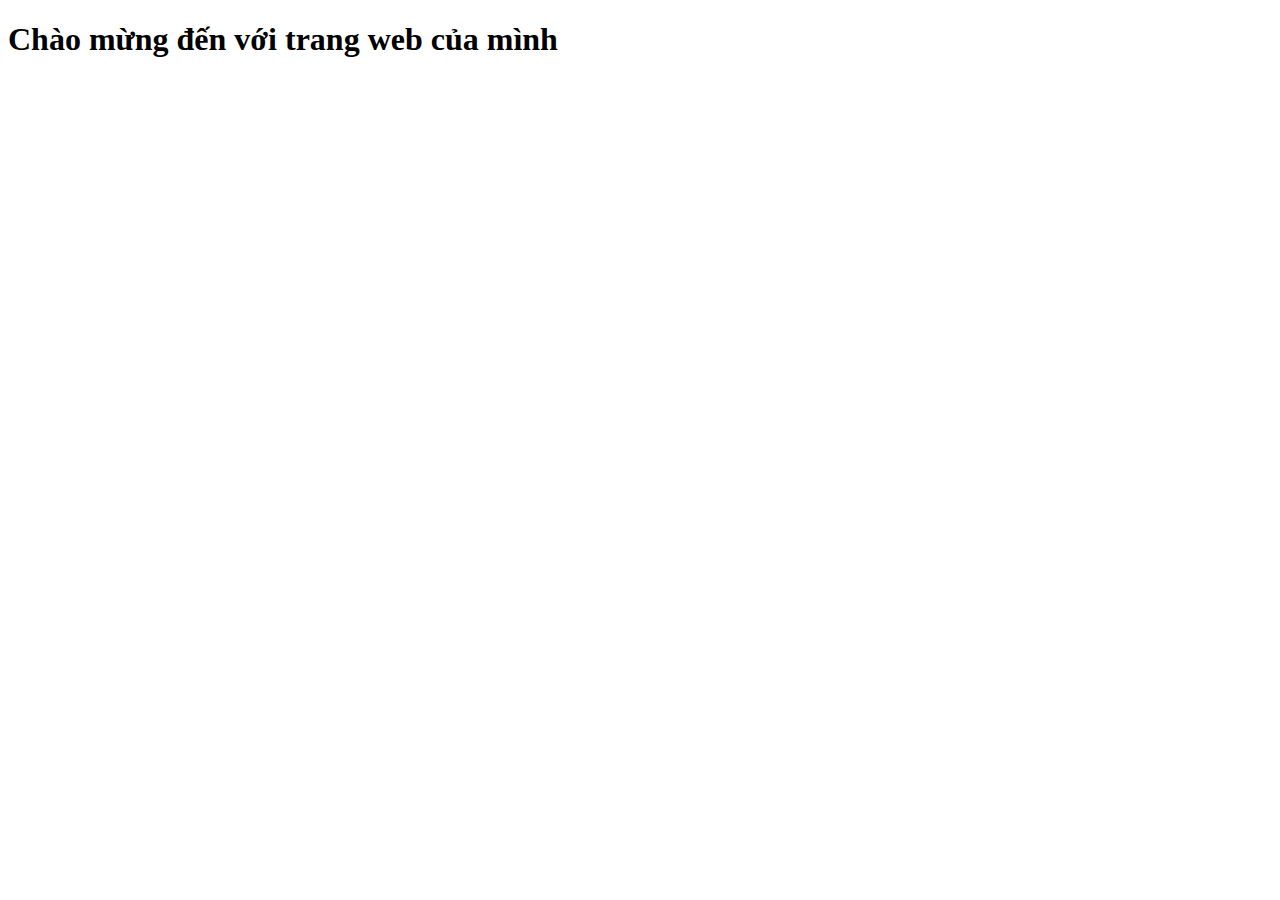
<file: form-dang nhap/index.html>
<!DOCTYPE html>
<html lang="en">
  <head>
    <meta charset="UTF-8" />
    <meta http-equiv="X-UA-Compatible" content="IE=edge" />
    <meta name="viewport" content="width=device-width, initial-scale=1.0" />
    <title>Web của tui</title>
  </head>
  <body>
    <h1>Chào mừng đến với trang web của mình</h1>
  </body>
</html>
</file>
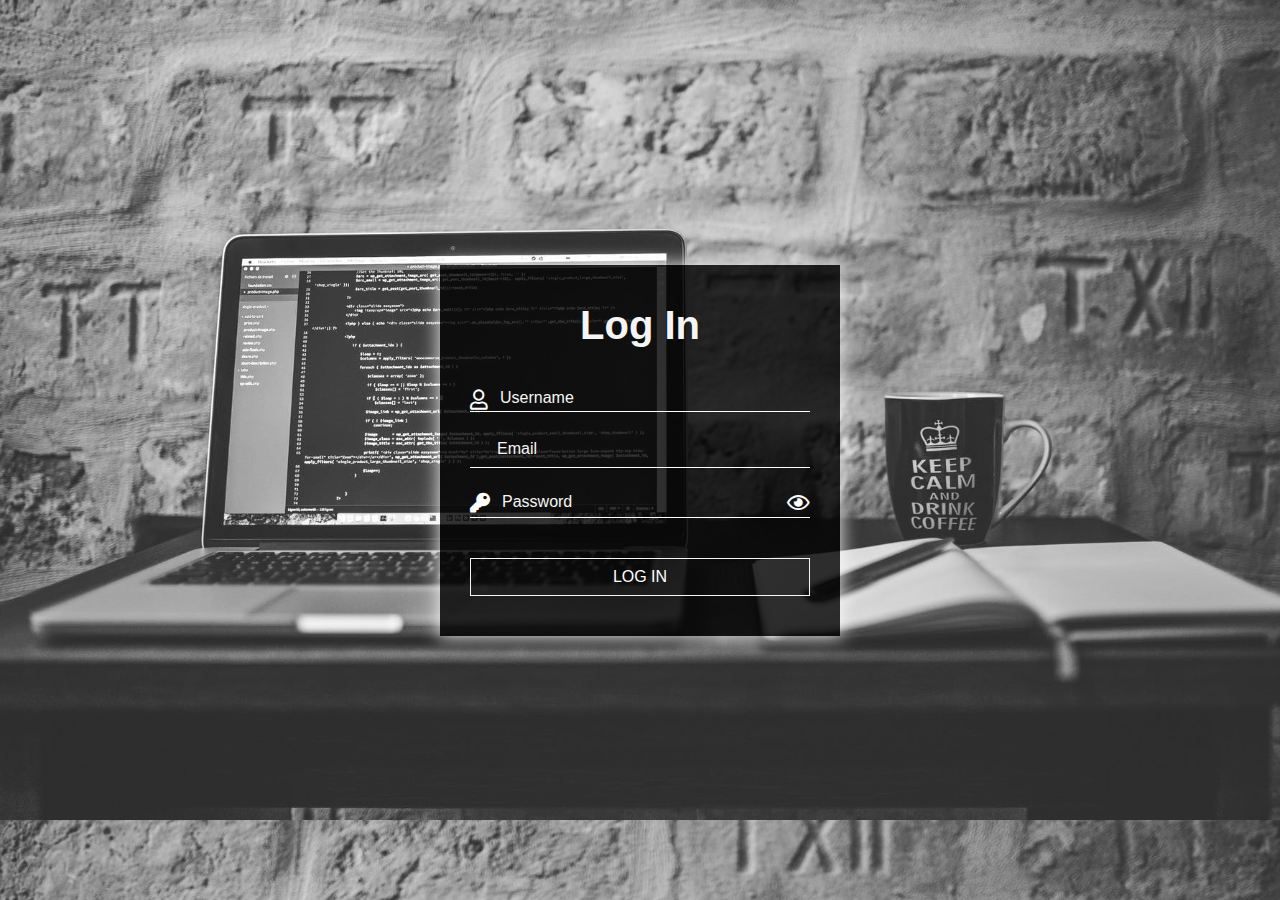
<file: form-dang nhap/login.html>
<!DOCTYPE html>
<html lang="en">
<head>
    <meta charset="UTF-8">
    <meta http-equiv="X-UA-Compatible" content="IE=edge">
    <meta name="viewport" content="width=device-width, initial-scale=1.0">
    <link rel="stylesheet" href="css/reset.css">    
    <link rel="stylesheet" href="css/app.css">
    <link rel="stylesheet" href="https://pro.fontawesome.com/releases/v5.10.0/css/all.css">
    <title>Log in</title>
</head>

<body>
    <div id="wrapper">
        <form action="" id="form-login">
            <h1 class="form-heading">Log In</h1>
            <div class="form-group">
                <i class="far fa-user"></i>
                <input type="text" class="form-input" placeholder="Username">
            </div>
            <div class="form-group">
                <i class="fa-light fa-envelope"></i>
                <input type="email" class="form-input" placeholder="Email">
            </div>
            <div class="form-group">
                <i class="fas fa-key"></i>
                <input type="password" class="form-input" placeholder="Password">
                <div id="eye1">
                    <i class="far fa-eye"></i>
                </div>
            </div>
            <input type="submit" value="Log In" class="form-submit">
        </form>
    </div>
    <script src="https://code.jquery.com/jquery-3.6.0.js"></script>
    <script src="js/app.js"></script>
    <script src="js/login.js"></script>    
</body>
</html>
</file>
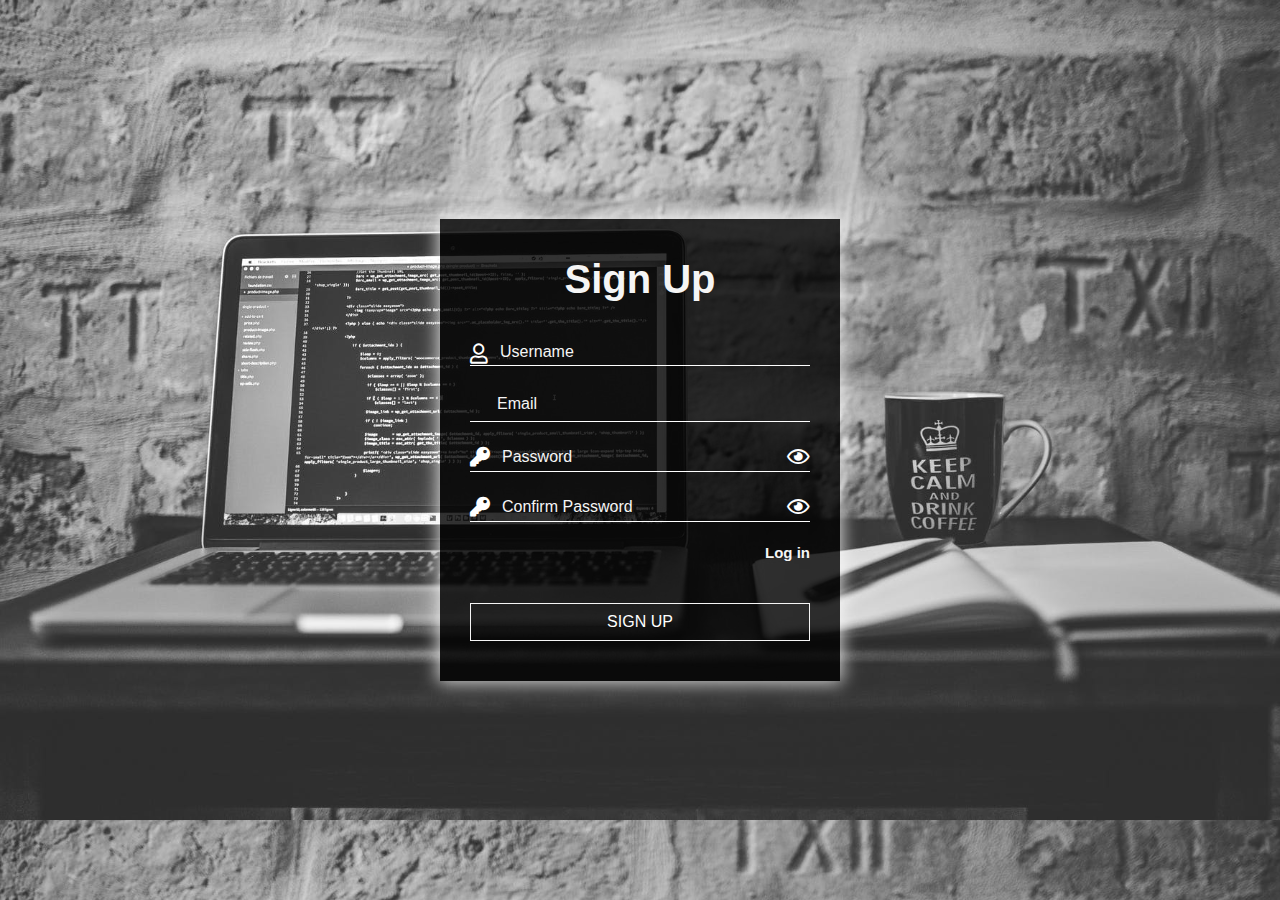
<file: form-dang nhap/signup.html>
<!DOCTYPE html>
<html lang="en">
<head>
    <meta charset="UTF-8">
    <meta http-equiv="X-UA-Compatible" content="IE=edge">
    <meta name="viewport" content="width=device-width, initial-scale=1.0">
    <link rel="stylesheet" href="css/reset.css">
    <link rel="stylesheet" href="css/app.css">
    <link rel="stylesheet" href="https://pro.fontawesome.com/releases/v5.10.0/css/all.css">
    <title>Sign Up</title>
</head>

<body>
    <div id="wrapper">
        <form onsubmit="login" action="" id="form-login">
            <h1 class="form-heading">Sign Up</h1>
            <div class="form-group">
                <i class="far fa-user"></i>
                <input type="text" class="form-input" placeholder="Username">
            </div>
            <div class="form-group">
                <i class="fa-light fa-envelope"></i>
                <input type="email" class="form-input" placeholder="Email">
            </div>
            <div class="form-group">
                <i class="fas fa-key"></i>
                <input type="password" class="form-input" placeholder="Password">
                <div id="eye1">
                    <i class="far fa-eye"></i>
                </div>
            </div>
            <div class="form-group">
                <i class="fas fa-key"></i>
                <input type="password" class="form-input" placeholder="Confirm Password">
                <div id="eye3">
                    <i class="far fa-eye"></i>
                </div>
            </div>
            <div id="login">
                <h1 class="form-bottom">Log in</h1>
            </div>    
            <input type="submit" value="Sign Up" class="form-submit">
        </form>
    </div>
    <script src="https://code.jquery.com/jquery-3.6.0.js"></script>
    <script src="js/signup.js"></script>
</body>
</html>
</file>
<file: form-dang nhap/css/app.css>
body{
    background: url('../images/bg.jpg');
    background-size: cover;
    background-position-y: -80px;
    font-size: 16px;
}
#wrapper{
    min-height: 100vh;
    display: flex;
    justify-content: center;
    align-items: center;
}
#form-login{
    max-width: 400px;
    background: rgba(0, 0, 0 , 0.8);
    flex-grow: 1;
    padding: 30px 30px 40px;
    box-shadow: 0px 0px 17px 2px rgba(255, 255, 255, 0.8);
}
.form-heading{
    font-size: 40px;
    color: #f5f5f5;
    text-align: center;
    margin-bottom: 30px;
}
.form-group{
    border-bottom: 1px solid #fff;
    margin-top: 20px;
    margin-bottom: 10px;
    display: flex;
}
.form-group i{
    color: #fff;
    font-size: 20px;
    padding-top: 5px;
    padding-right: 10px;
}
.form-input{
    background: transparent;
    border: 0;
    outline: 0;
    color: #f5f5f5;
    flex-grow: 1;
}
.form-input::placeholder{
    color: #f5f5f5;
}
#eye1 i{
    padding-right: 0;
    cursor: pointer;
}
#eye2 i{
    padding-right: 0;
    cursor: pointer;
}
#eye3 i{
    padding-right: 0;
    cursor: pointer;
}
.form-bottom{
    float: right;
    font-size: 15px;
    color: #f5f5f5;
    margin-top: 10px;
}
.form-submit{
    background: transparent;
    border: 1px solid #f5f5f5;
    color: #fff;
    width: 100%;
    text-transform: uppercase;
    padding: 6px 10px;
    transition: 0.25s ease-in-out;
    margin-top: 30px;
}
.form-submit:hover{
    border: 1px solid #54a0ff;
}
</file>
